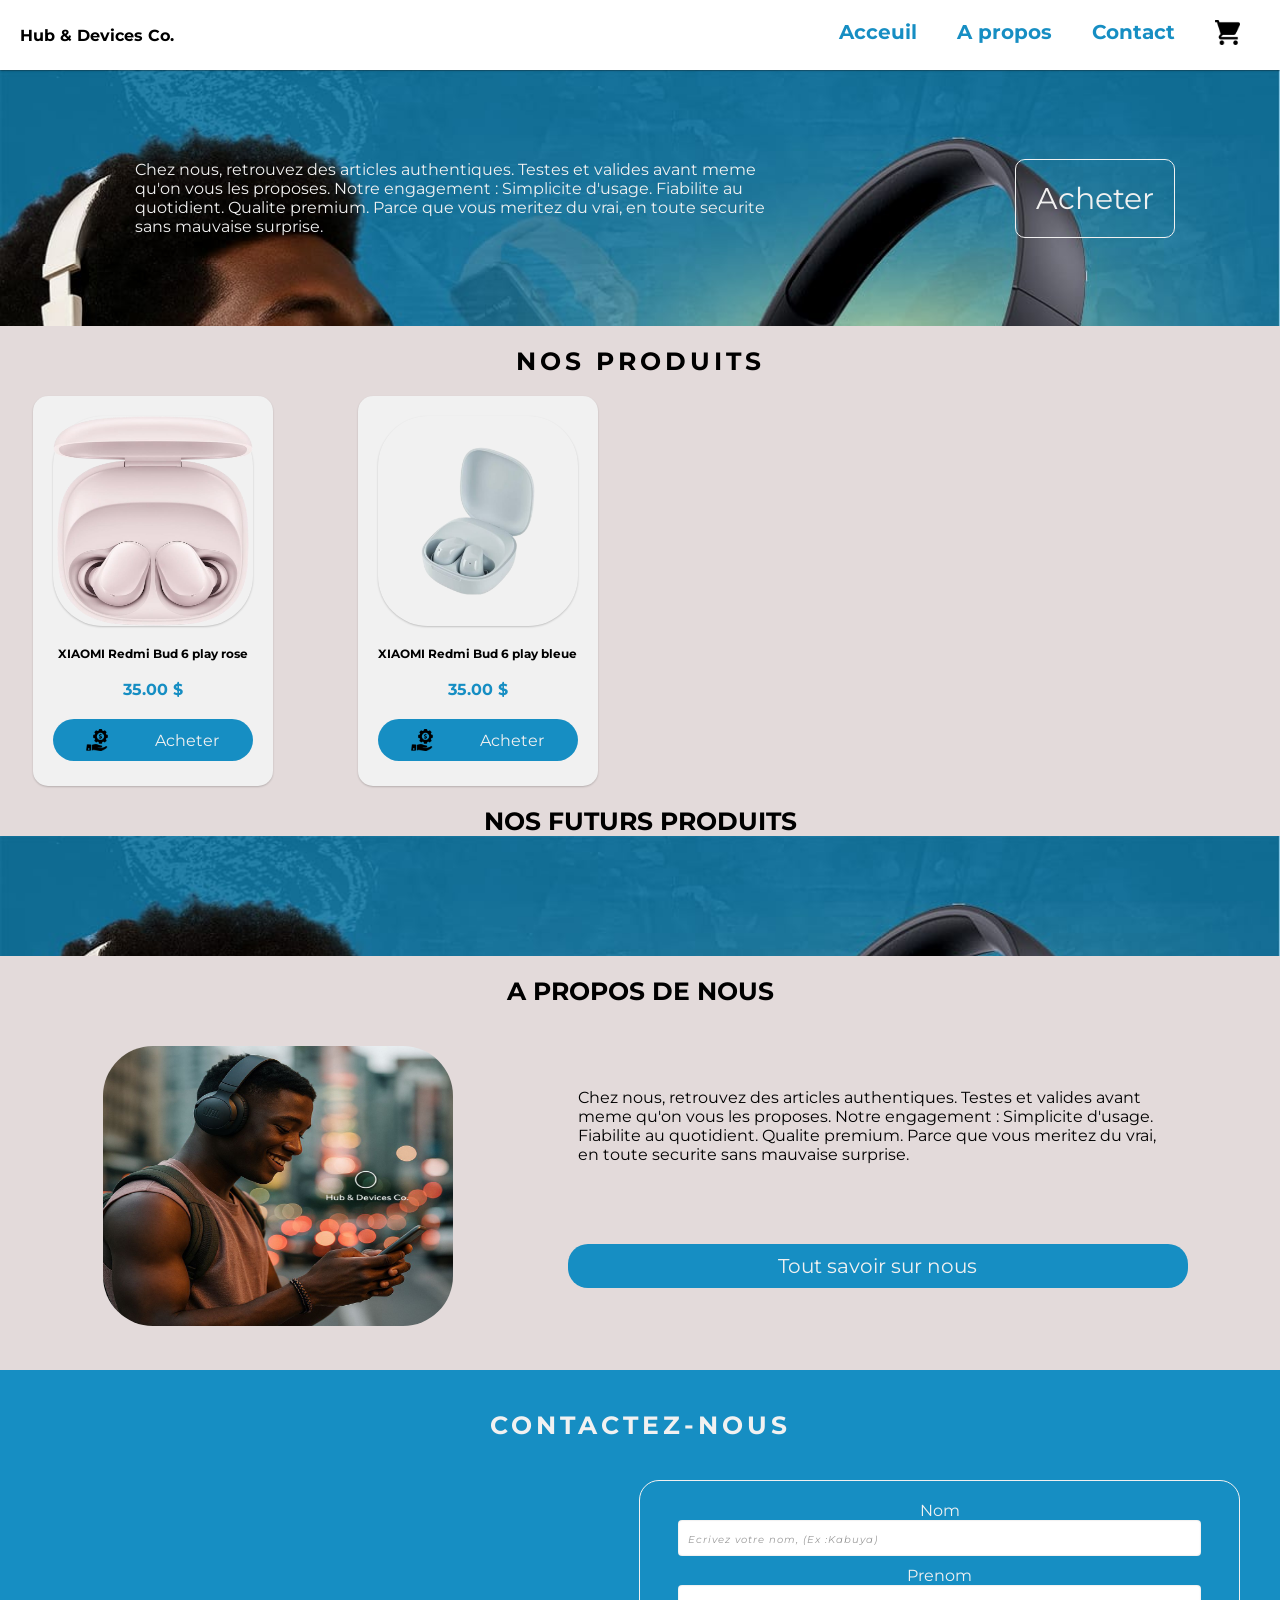
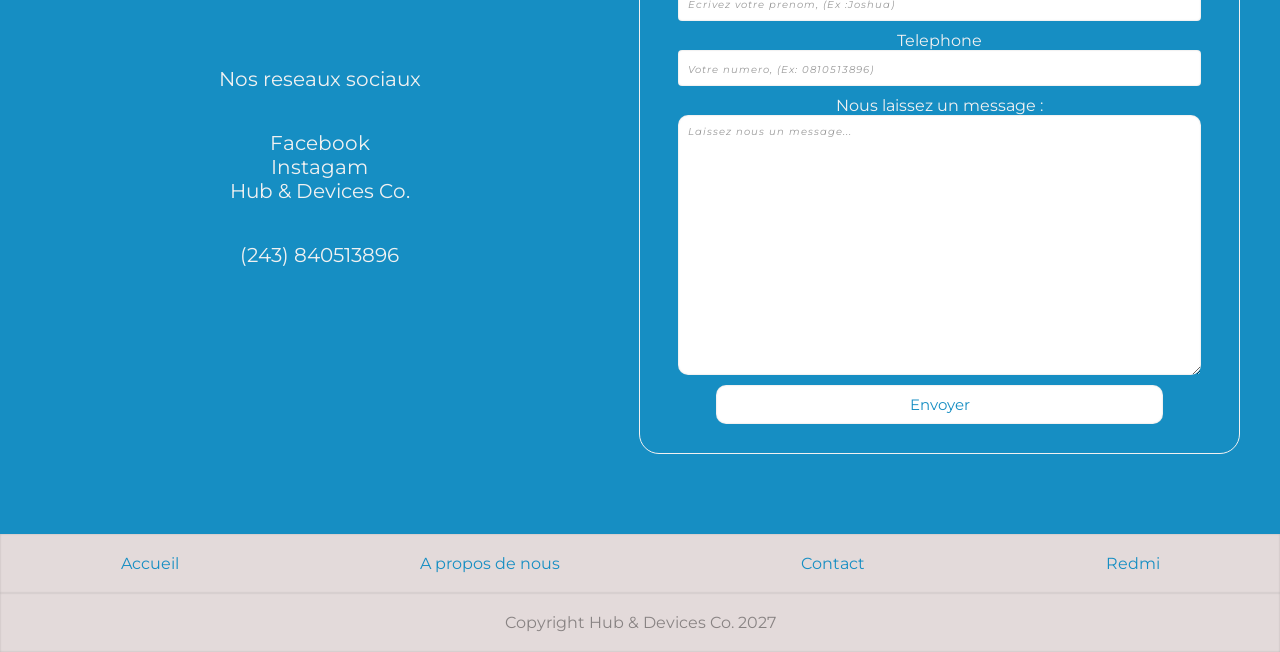
<file: index.html>
<!DOCTYPE html>
<html lang="fr">
<head>
    <meta charset="UTF-8">
    <meta name="viewport" content="width=device-width, initial-scale=1.0">
    <title>Accueil</title>
    <link rel="stylesheet" href="./src/index.css">
    <link rel="preconnect" href="https://fonts.googleapis.com">
    <link rel="preconnect" href="https://fonts.gstatic.com" crossorigin>
    <link href="https://fonts.googleapis.com/css2?family=Montserrat:ital,wght@0,100..900;1,100..900&display=swap" rel="stylesheet">
</head>
<body>
   
     <!--BAR DE NAVIGATION-->
        <header class="navbar" id="navbar" >
            <div class="appBar" id="appBar" >
                <div class="imgLogo" id="imgLogo">
                    <p>Hub & Devices Co.</p>
                </div>
                    <div class="menuNavBar">
                        <span>MENU</span>
                    </div>
                    <ul>
                        <li><a href="./index.html">Acceuil</a></li>
                        <li><a href="./aboutUs.html">A propos</a></li>
                        <li><a href="./contactUs.html">Contact</a></li>
                        <li><a href="./monPanier.html"><img src="./src/img/panier.png" alt="" width="25px"></a></li>
                    </ul>
            </div>
        </header>

        <!--MOS PRODUITS-->
         <!-- LE SILDE 1-->
         <div class="slide" id="slide">
            <div class="slideText">
                <p>Chez nous, retrouvez des articles authentiques. 
                    Testes et valides avant meme qu'on vous les proposes.
                    Notre engagement : Simplicite d'usage. Fiabilite au quotidient.
                    Qualite premium. Parce que vous meritez du vrai, en toute securite sans mauvaise surprise.
                </p>
            </div>
          
                <a href="#">Acheter</a>
          
         </div>
          <!-- LES PRODUITS -->
         <section class="sectionProduit" id="sectionProduit">
            <h2 class="h2">NOS PRODUITS</h2>
            <div class="articles" id="articles">
                <div class="article1" id="article1">
                    <div class="imgProduit">
                         <img src="./src/img/Redmi rose.PNG" alt="" >
                    </div>
                   
                    <div class="nameAndPrice">
                        <h2>XIAOMI Redmi Bud 6 play rose</h2> <br>
                        <span>35.00 $</span>
                    </div>
                    <div class="btnAcheterArticle">
                        <img src="./src/img/main-avec-money-gear.png" alt="" width="22px">
                        <p>Acheter</p>
                    </div>
                </div>

                <div class="article1" id="article1">
                   <div class="imgProduit">
                         <img src="./src/img/redmi.PNG"  alt="" >
                    </div>
                    <div class="nameAndPrice">
                        <h2>XIAOMI Redmi Bud 6 play bleue</h2> <br>
                        <span>35.00 $</span>
                    </div>
                    <div class="btnAcheterArticle">
                         <img src="./src/img/main-avec-money-gear.png" alt="" width="22px">
                        <p>Acheter</p>
                    </div>
                </div>
            </div>
        </section>
            <!-- LE SILDE 2 -->
          <div class="nosFuturProduit">
            <h2>NOS FUTURS PRODUITS</h2>
                 <div class="slide" id="slide">
                    <!-- <img src="./src/img/Banner PRODUIT FAR.png" alt="">
                    <img src="./src/img/Banner PRODUIT FAR.png" alt=""> -->
                </div>
          </div>   
         
        <!-- A PROPOS DE NOUS-->
         <section class="sectionAbout" id="about">
            <h2>A PROPOS DE NOUS</h2>
            <div class="about" id="about">
                <div class="imgAbout" id="imgAbout">
                    <img src="./src/img/baladeur.jpg" alt="">
                </div>
                <div class="msgAndShowMore" id="msgAndShowMore">
                    <p>Chez nous, retrouvez des articles authentiques. 
                        Testes et valides avant meme qu'on vous les proposes.
                        Notre engagement : Simplicite d'usage. Fiabilite au quotidient.
                        Qualite premium. Parce que vous meritez du vrai, en toute securite sans mauvaise surprise.
                    </p>
                    <div class="showMore" id="showMore">
                        <a href="./aboutUs.html">Tout savoir sur nous</a>
                    </div>
                </div>
            </div>
         </section>

             <!--LE SILDE 3-->
         <!-- <div class="slide3" id="slide3">

         </div> -->

         <!--CONTACTEZ-NOUS -->
         <section class="sectionContactUs" id="sectionContactUs">
            <h2>CONTACTEZ-NOUS</h2>
            <div class="contactUs">
                <div class="socialMedias" id="socialMedias">
                    <p>Nos reseaux sociaux</p>
                    <div class="iconsSocialMedias" id="iconSocialMedias">
                        <span>Facebook</span> <br><span>Instagam</span>
                        <p>Hub & Devices Co.</p>
                    </div>
                    <div class="telContact" id="telContact">
                        <p>(243) 840513896</p>
                    </div>
                </div>
                <div class="contactForms">
                    <form action="" method="post">
                        <div class="nameAndfirstname">
                            <label for="nom">Nom</label>
                            <input type="text" name="nom" id="nom" placeholder="Ecrivez votre nom, (Ex :Kabuya)">
                            <label for="prenom">Prenom</label>
                            <input type="text" name="postnom" id="postnom" placeholder="Ecrivez votre prenom, (Ex :Joshua)">
                        </div>
                        <div class="telAndMessage">
                         <label for="tel">Telephone</label>
                            <input type="tel" name="tel" id="tel" placeholder="Votre numero, (Ex: 0810513896)">
                             <label for="message">Nous laissez un message :</label>
                            <textarea name="message" id="message" cols="10px" rows="15px" placeholder="Laissez nous un message..."></textarea>
                         <input type="button" value="Envoyer" class="envoyer">
                        </div>   
                           <br>
                    </form>
                    
                </div>
            </div>    
         </section>
         <footer>
            <div class="linksToPages">
                <a href="./index.html"><p>Accueil</p></a>
                <a href="./aboutUs.html"><p>A propos de nous</p></a>
                <a href="./contactUs.html"><p>Contact</p></a>
                <a href="./monPanier.html"><p>Redmi</p></a>
            </div>
            <p class="copyright">Copyright Hub & Devices Co. 2027</p>
         </footer> 
   
</body>
</html>
</file>
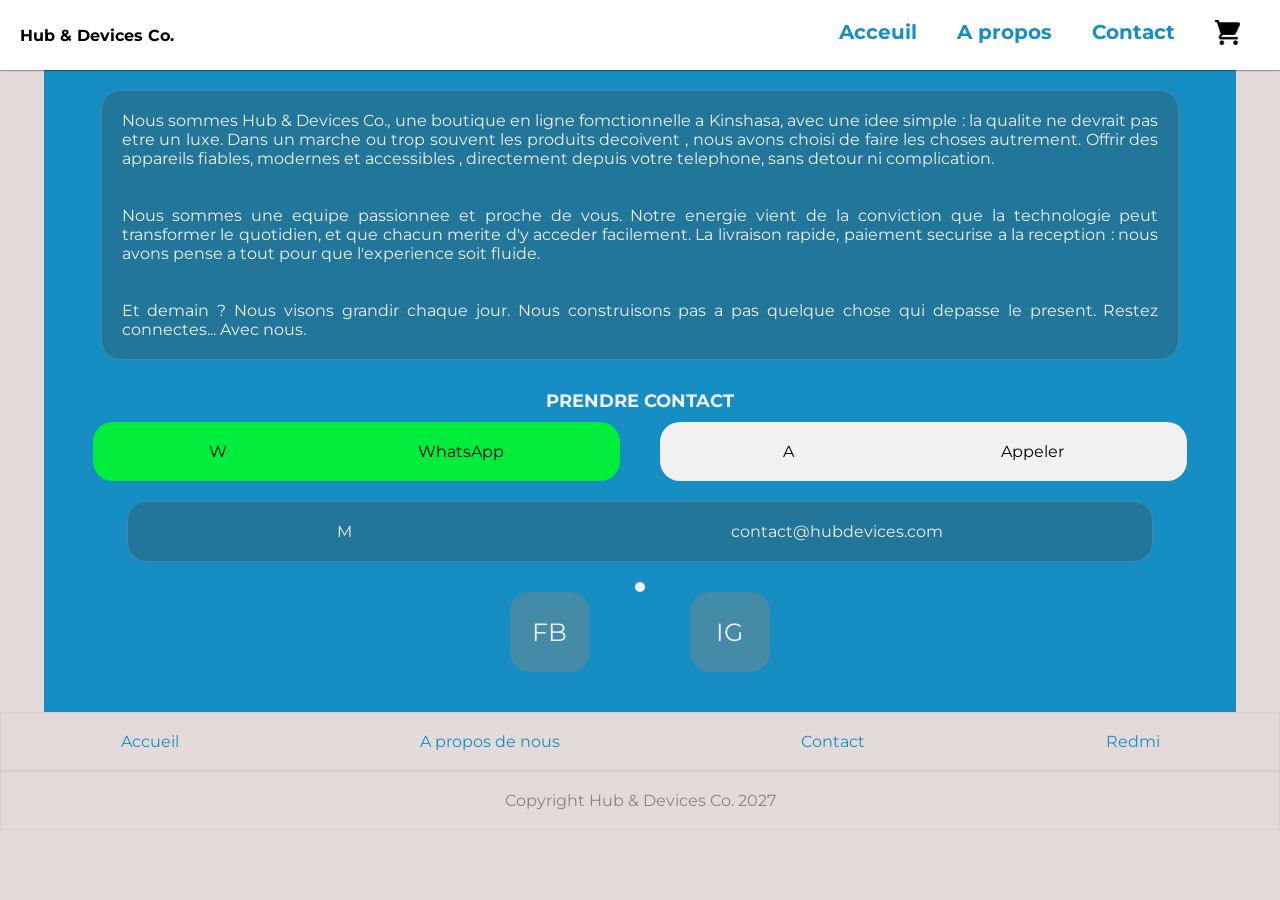
<file: aboutUs.html>
<!DOCTYPE html>
<html lang="fr">
<head>
    <meta charset="UTF-8">
    <meta name="viewport" content="width=device-width, initial-scale=1.0">
    <title>A propos</title>
     <link rel="stylesheet" href="./src/about.css">
     <link rel="stylesheet" href="./src/index.css">
    <link rel="preconnect" href="https://fonts.googleapis.com">
    <link rel="preconnect" href="https://fonts.gstatic.com" crossorigin>
    <link href="https://fonts.googleapis.com/css2?family=Montserrat:ital,wght@0,100..900;1,100..900&display=swap" rel="stylesheet">
</head>
<body>
      <!--BAR DE NAVIGATION-->
        <header class="navbar" id="navbar" >
            <div class="appBar" id="appBar" >
                <div class="imgLogo" id="imgLogo">
                    <p>Hub & Devices Co.</p>
                </div>
                    <div class="menuNavBar">
                        <span>MENU</span>
                    </div>
                    <ul>
                        <li><a href="./index.html">Acceuil</a></li>
                        <li><a href="./aboutUs.html">A propos</a></li>
                        <li><a href="./contactUs.html">Contact</a></li>
                        <li><a href="./monPanier.html"><img src="./src/img/panier.png" alt="" width="25px"></a></li>
                    </ul>

            </div>
        </header>
        <div class="sectionAboutUsPage">
            <div class="aboutPage">
                <p>
                Nous sommes Hub & Devices Co., une boutique en ligne fomctionnelle a Kinshasa, avec une idee simple
                : la qualite ne devrait pas etre un luxe. Dans un marche ou trop souvent les produits decoivent
                , nous avons choisi de faire les choses autrement. Offrir des appareils fiables, modernes et accessibles
                , directement depuis votre telephone, sans detour ni complication.
                <br><br><br>
                Nous sommes une equipe passionnee et proche de vous. Notre energie vient de la conviction que la technologie peut
                transformer le quotidien, et que chacun merite d'y acceder facilement. La livraison rapide, paiement
                securise a la reception : nous avons pense a tout pour que l'experience soit fluide.
                <br><br><br>
                Et demain ? Nous visons grandir chaque jour. Nous construisons pas a pas quelque chose qui depasse le present.
                Restez connectes... Avec nous.
                </p>
            </div>
            <div class="takeContact">
                <h2>PRENDRE CONTACT</h2>
                <div class="btnTakeContact">
                    <div class="wAndCall">
                        <div class="whatBtn">
                            <span>W</span> <p>WhatsApp</p>
                        </div>
                        <div class="callBtn">
                            <span>A</span> <p>Appeler</p>
                        </div>
                    </div>
                    <div class="mailUs">
                        <span>M</span> <a href="mailto:contact@hubdevices.com">contact@hubdevices.com</a>
                    </div>
                    <div class="circle">
                       
                    </div>
                    <div class="fbAndIg">
                        <div class="fbBtn">
                            <p>FB</p>
                        </div>
                        <div class="igBtn">
                            <p>IG</p>
                        </div>
                    </div>
            </div>
            </div>
        </div>
        <footer>
            <div class="linksToPages">
                <a href="./index.html"><p>Accueil</p></a>
                <a href="./aboutUs.html"><p>A propos de nous</p></a>
                <a href="./contactUs.html"><p>Contact</p></a>
                <a href="./monPanier.html"><p>Redmi</p></a>
            </div>
            <p class="copyright">Copyright Hub & Devices Co. 2027</p>
         </footer> 
</body>
</html>
</file>
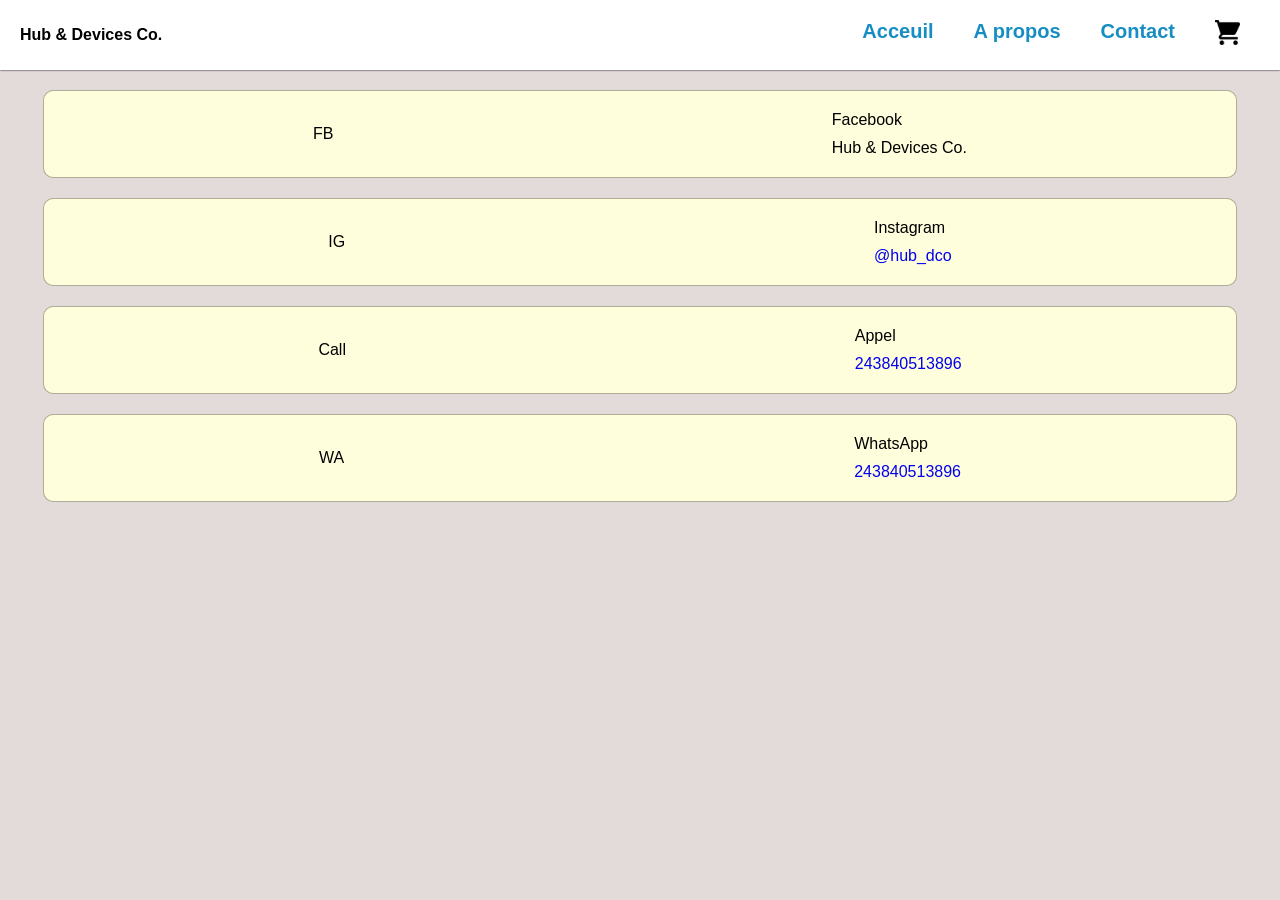
<file: contactUs.html>
<!DOCTYPE html>
<html lang="fr">
<head>
    <meta charset="UTF-8">
    <meta name="viewport" content="width=device-width, initial-scale=1.0">
    <title>Contact</title>
       <link rel="stylesheet" href="./src/contact.css">
    <link rel="stylesheet" href="./src/index.css">
</head>
<body>
      <!--BAR DE NAVIGATION-->
        <header class="navbar" id="navbar" >
            <div class="appBar" id="appBar" >
                <div class="imgLogo" id="imgLogo">
                    <p>Hub & Devices Co.</p>
                </div>
                    <div class="menuNavBar">
                        <span>MENU</span>
                    </div>
                    <ul>
                        <li><a href="./index.html">Acceuil</a></li>
                        <li><a href="./aboutUs.html">A propos</a></li>
                        <li><a href="./contactUs.html">Contact</a></li>
                        <li><a href="./monPanier.html"><img src="./src/img/panier.png" alt="" width="25px"></a></li>
                    </ul>

            </div>
        </header>

        <div class="ourContacts">
            <div class="fbLink">
                <div>
                    <p>FB</p>
                </div>
                <div class="infoLinks">
                    <p>Facebook</p>
                    <p>Hub & Devices Co.</p>
                </div>
            </div>
            <div class="igLink">
                <div>
                    <p>IG</p>
                </div>
                <div class="infoLinks">
                    <p>Instagram</p>
                    <a href="http://">@hub_dco</a>
                </div>
            </div>
            <div class="directCall">
                <div>
                    <p>Call</p>
                </div>
                <div class="infoLinks">
                    <p>Appel</p>
                    <a href="tel:+243840513896">243840513896</a>
                </div>
            </div>
            <div class="whatLink">
                <div>
                    <p>WA</p>
                </div>
                    <div class="infoLinks">
                    <p>WhatsApp</p>
                    <a href="http://wa.me">243840513896</a>
                </div>
            </div>
        </div>
</body>
</html>
</file>
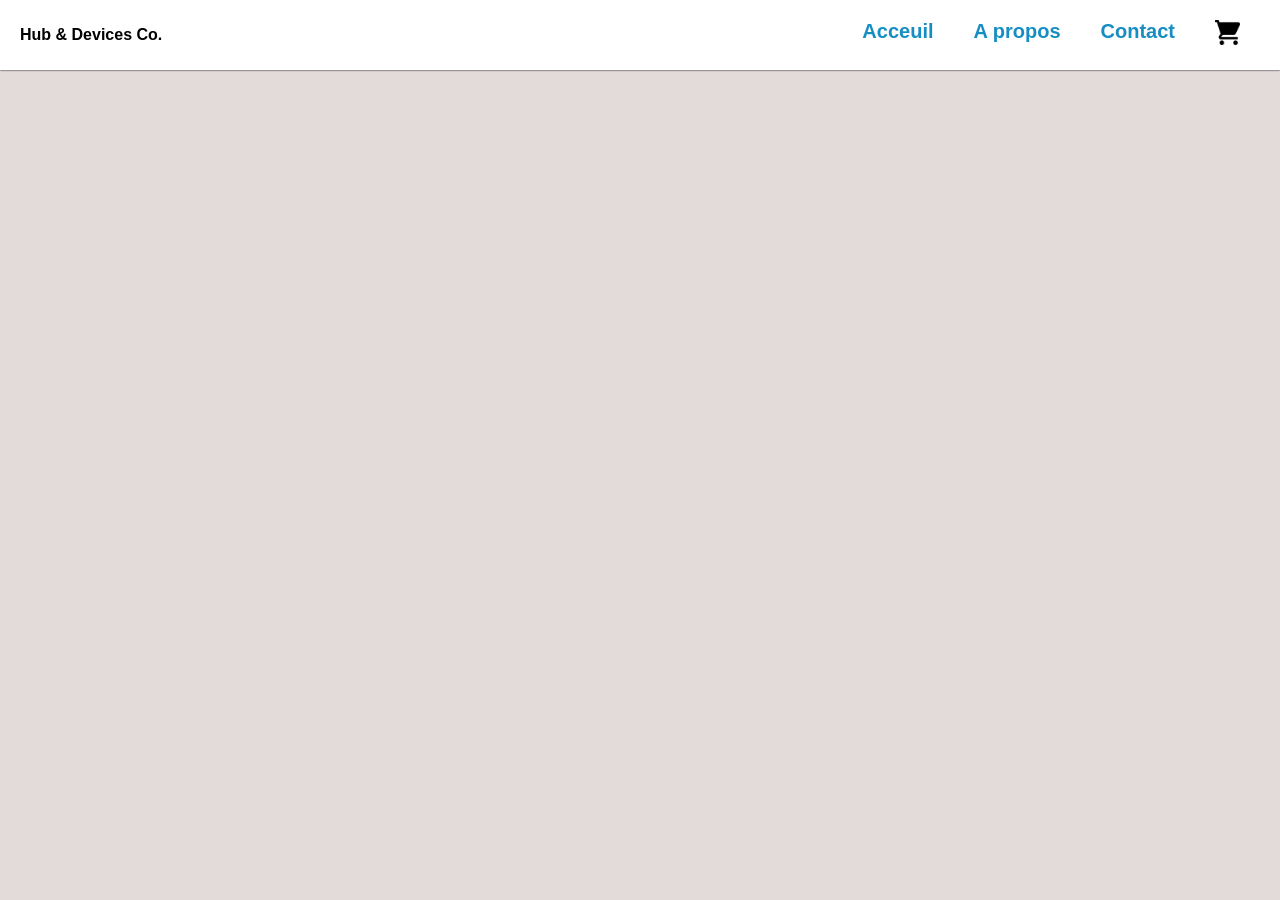
<file: monPanier.html>
<!DOCTYPE html>
<html lang="en">
<head>
    <meta charset="UTF-8">
    <meta name="viewport" content="width=device-width, initial-scale=1.0">
    <title>Mon panier</title>
    <link rel="stylesheet" href="./src/index.css">
</head>
<body>
      <!--BAR DE NAVIGATION-->
     <header class="navbar" id="navbar" >
            <div class="appBar" id="appBar" >
                <div class="imgLogo" id="imgLogo">
                    <p>Hub & Devices Co.</p>
                </div>
                    <ul>
                        <li><a href="./index.html">Acceuil</a></li>
                        <li><a href="./aboutUs.html">A propos</a></li>
                        <li><a href="./contactUs.html">Contact</a></li>
                        <li><a href="./monPanier.html"><img src="./src/img/panier.png" alt="" width="25px"></a></li>
                    </ul>
            </div>
        </header>
</body>
</html>
</file>
<file: src/index.css>
*{
    margin: 0;
    padding: 0;
    text-decoration: none;
    list-style: none;
    font-family:  "Montserrat", sans-serif;
     user-select: none;
}
body{
    background-color: #e3dada;
}
main{
    width: 90%;
    display: flex;
    flex-direction: column;
    justify-content: center;
}
body header{
    width: 100%;
    background-color: #fff;
    box-shadow: 0 0 2px 0 black;
    position: sticky;
    top: 0;
}
body header .appBar{
    display: flex;
    justify-content: space-between;
    align-items:center;
    padding: 20px;
    
}
body header .appBar .menuNavBar{
    display: none;
}
body header .appBar .imgLogo p{
    font-weight: bold;
 
}
body header .appBar ul{
    display: flex;
    justify-content: space-between;  
}
body header .appBar ul li{
    margin:0 20px;
  
}
body header .appBar ul li a{
    color: #168ec3;
    font-size: 20px;
 
    font-weight: bold;
    cursor: pointer;
}
body header .appBar ul li a:hover{
    color: #000;
}
body .slide{
    background: url('./img/banner1.jpg');
    background-size:cover;
    box-sizing:border-box;
    background-repeat:no-repeat;
   width: 100%;
   height:100%;
   padding: 60px 0;
   margin: 0 0 20px 0;
   display: flex;
   justify-content: space-around;
   align-items: center;
   animation: changeBackground 15s linear infinite alternate-reverse;
}
/* @keyframes changeBackground{
    0%{
         background:url('./img/Banner\ PRODUIT\ FAR.png');
    }
    40%{
         background: url('./img/banner1.jpg');
    }
    70%{
         background: url('./img/banner2.jpg');
    }
    100%{
          background:url('./img/Banner\ PRODUIT\ FAR.png');
    }   
} */

body .slide .slideText{
    width: 50%;
    color: #f1f1f1;
    background: linear-gradient(rgba(0, 0, 0, 0.5));
    border-radius: 10px; 
    padding: 30px;
}
body .slide .btnAcheter{
    width: 50%;
    cursor: pointer;
}
body .slide a{
   background: none;
   border: 1px solid #f1f1f1;
   border-radius: 10px;
   padding: 20px;
   color: #f1f1f1;
   font-size: 30px;
   width:auto;
   transition: linear .1s;
}
body .slide a:hover{
    background-color:#f1f1f1;
    color: #168ec3;
}
body .sectionProduit{
   display: flex;
   flex-direction:column;
   place-content: center;
   align-items: center;
   width:100%;
}
body .sectionProduit .h2{
    text-align: center;
    letter-spacing: 4px;
    font-size: 25px;
   
}
body .sectionProduit .articles{
    display: grid;
    grid-template-columns: repeat(auto-fill, minmax(250px, 1fr));
    place-items: center;
    gap: 20px;
    width: 100%;
}
body .sectionProduit .articles .article1{
    background-color: #f1f1f1;
    box-shadow: 0px 1px 2px rgba(0, 0, 0, 0.2);
    width: 200px;
    height: 350px;
    padding: 20px;
    margin: 20px;
    border-radius: 15px;
    display: inline-block;
    justify-content: center;
  
}

body .sectionProduit .articles .article1 .imgProduit{
    width: 200px;
    height: 210px;
    box-shadow: 0px 1px 2px rgba(0, 0, 0, 0.2);
    border-radius: 50px;
}
body .sectionProduit .articles .article1 .imgProduit img{
    width:100%;
    height: 100%;
}
body .sectionProduit .articles .article1 .nameAndPrice{
    text-align: center;
    margin: 20px 0;
}
body .sectionProduit .articles .article1 .nameAndPrice h2{
    font-size: 12px;
    text-align: center;
   
}
body .sectionProduit .articles .article1 .nameAndPrice span{
    color: #168ec3;
    font-weight: bold;
}
body .sectionProduit .articles .article1 .btnAcheterArticle{
    background-color: #168ec3;
    padding: 10px;
    color: #f1f1f1;
    border-radius: 50px;
    display: flex;
    justify-content: space-around;
    align-items: center;
      cursor: pointer;
}
body .sectionProduit .articles .article1 .btnAcheterArticle img{
    color: #f1f1f1;
}
body .nosFuturProduit h2{
    text-align: center;
    font-size: 25px;
}
body .sectionAbout h2{
    text-align: center;
    font-size: 25px;
}
body .sectionAbout .about{
    display: flex;
    justify-content: space-around;
    padding: 40px;
}
body .sectionAbout .about .imgAbout img{
    width: 350px;
    height: 280px;
    border-radius: 50px;
}
body .sectionAbout .about  .msgAndShowMore{
    display: flex;
    justify-content: center;
    align-items: center;
    flex-direction: column;
    gap: 80px;
    width: 50%;
}
body .sectionAbout .about  .msgAndShowMore .showMore{
    background-color: #168ec3;
    padding: 10px;
    border-radius: 20px;
    color: #f1f1f1;
    width: 100%;
    text-align: center;
    cursor: pointer;
}
body .sectionAbout .about  .msgAndShowMore .showMore a{
    text-align: center;
    font-size: 20px;
    color: #f1f1f1;
    
}
body .sectionContactUs{
    background-color: #168ec3;
    text-align: center;
    padding: 40px;
}
body .sectionContactUs h2{
    color: #f1f1f1;
    font-size: 25px;
    letter-spacing: 4px;
}
body .sectionContactUs .contactUs{
    width: 100%;
    display: flex;
    justify-content: space-between;
    gap: 40px;
    align-items: center;
    color: #f1f1f1;
    margin: 40px 0;
}
body .sectionContactUs .contactUs .socialMedias{
    width: 100%;
    display: flex;
    flex-direction: column;
    gap: 40px;
    font-size: 20px;
}
body .sectionContactUs .contactUs .contactForms{
    width: 100%;
    display: block;
    padding: 20px 20px 0 20px;
    border: 1px solid #f1f1f1;
    border-radius: 20px;
}
body .sectionContactUs .contactUs .contactForms form{
    display: flex;
    flex-direction: column;
    text-align: left;
    
}
body .sectionContactUs .contactUs .contactForms form .nameAndfirstname{
    display: flex;
    flex-direction: column;
    align-items: center;
    width: 100%;
}
body .sectionContactUs .contactUs .contactForms form .telAndMessage{
    display: flex;
    flex-direction: column;
    align-items: center;
    text-align: left;
    width: 100%;
}
body .sectionContactUs .contactUs .contactForms form input{
    width: 90%;
    background: none;
    background-color: #ffffff;
    padding: 10px;
    border:none;
    border-radius: 4px;
    margin-bottom: 10px;
    box-shadow: inset 0px 0px 2px rgba(0,0,0,.2);
}
body .sectionContactUs .contactUs .contactForms form label{
    text-align: left;
}
body .sectionContactUs .contactUs .contactForms form input::placeholder,
body .sectionContactUs .contactUs .contactForms form  textarea::placeholder{
    color: rgba(0,0,0,.4);
    font-size: 10px;
    letter-spacing: 1px;
    font-style: italic;
}
body .sectionContactUs .contactUs .contactForms form  textarea{
    background: none;
   background-color: #ffffff;
    padding: 10px;
    width: 90%;
    border:none;
    border-radius: 10px;
    margin-bottom: 10px;
    box-shadow: inset 0px 0px 2px rgba(0,0,0,.2);
}
body .sectionContactUs .contactUs .contactForms form input.envoyer{
     width: 80%;
    background: none;
    background-color: #ffffff;
    padding: 10px;
    border:none;
    border-radius: 10px;
    box-shadow: inset 0px 0px 2px rgba(0,0,0,.2);
    color: #168ec3;
    font-size: 15px;
    transition: .1s ease-in;
}
body  .sectionContactUs .contactUs .contactForms form input.envoyer:hover{
    background-color: #f1f1f1;
     color: #168ec3;
      width: 40%;
}
body footer{
    width: 100%;
}
body footer .linksToPages{
    display: flex;
    flex-direction: row;
    justify-content: space-around;
    gap: 40px;
    color: #168ec3;
    padding: 20px;
    box-shadow: inset 0px 0px 2px rgba(0,0,0,.2);
}
body footer .linksToPages a{
        color: #168ec3;
        cursor: pointer;
}
.copyright{
    color: rgba(0, 0, 0, 0.4);
    padding: 20px;
    box-shadow: inset 0px 0px 2px rgba(0,0,0,.2);
    text-align: center;
}

@media  screen and (max-width: 610px) {
    body header .appBar ul{
    display: none;
    }
    body header .appBar .menuNavBar{
    display: block;
    }
    body .slide{
        display: flex;
        flex-direction: column;
        gap: 40px;
    }
    body .slide .slideText{
    width: 60%;
    padding: 20px;
    }
     body .slide .slideText p{
        font-size: 10px;
        text-align: center;
     }
    body .slide a{
    padding: 10px;
    font-size: 15px;
     width: 60%;
    text-align: center;
}

    body .sectionProduit .h2,body .nosFuturProduit h2{
    text-align: center;
    letter-spacing: 3px;
    font-size: 15px;
      margin: 0 0 20px 0;
}
body .sectionProduit .articles{
    display: grid;
    grid-template-columns: repeat(auto-fill, minmax(140px, 1fr));
    place-items: center;
    gap: 0px;
    width: 100%;
}
body .sectionProduit .articles .article1{
    width: 150px;
    height: 220px;
    padding: 10px;
    margin: 0 0 20px 0;
    display:flex;
    flex-direction: column;
    justify-content: center;align-items: center;
}
body .sectionProduit .articles .article1 .imgProduit{
    width: 80%;
    height: 120px;
}
body .sectionProduit .articles .article1 .nameAndPrice{
    margin: 10px 0;
}
body .sectionProduit .articles .article1 .nameAndPrice h2{
    font-size: 9px;
}
body .sectionProduit .articles .article1 .nameAndPrice span{
    font-size: 12px;
}
body .sectionProduit .articles .article1 .btnAcheterArticle{
    padding: 5px;
}
body .sectionProduit .articles .article1 .btnAcheterArticle p{
    font-size: 10px;
}
body .sectionProduit .articles .article1 .btnAcheterArticle img{
    width: 10%;
}
body .sectionProduit .articles .article1 .imgProduit img{
    width:100%;
    height: 100%;
}
body .sectionAbout h2{
    text-align: center;
    font-size: 15px;
}
body .sectionAbout .about{
    display: flex;
    flex-direction: column;
    justify-content: center;
    align-items: center;
    gap: 20px;
    padding: 0px;
    width: 90%;
}
body .sectionAbout .about .imgAbout img{
    width: 290px;
    height: 200px;
    
}
body .sectionAbout .about  .msgAndShowMore{
   padding: 0 40px;
    width: 100%;
}
body .sectionAbout .about  .msgAndShowMore p{

    font-size: 13px;
    text-align: justify;
    width: 150%;
}
body .sectionAbout .about  .msgAndShowMore .showMore{
    background-color: #168ec3;
    padding: 10px;
    width: 140%;
}
body .sectionAbout .about  .msgAndShowMore .showMore a{
    font-size: 15px;
}
body .sectionContactUs h2{
    font-size: 15px;
    letter-spacing: 3px;
}
body .contactUs{
    display: flex;
    flex-direction: column;
    margin: 10px 0;
  
}
body .contactUs .socialMedias p{
    font-size: 15px;
}
body .contactUs .socialMedias .iconsSocialMedias{
    font-size: 15px;
}
body .sectionContactUs .contactUs .contactForms form {
    display: flex;
    flex-direction: column;
}
body .sectionContactUs .contactUs .contactForms form  .nameAndfirstname{
    display: flex;
    flex-direction: column;
}
body .sectionContactUs .contactUs .contactForms form .telAndMessage{
     display: flex;
    flex-direction: column;
}
body .sectionContactUs .contactUs .contactForms form input{
    width: 90%;
    background: none;
    background-color: #ffffff;
    padding: 10px;
    border:none;
    border-radius: 4px;
    margin-bottom: 10px;
    box-shadow: inset 0px 0px 2px rgba(0,0,0,.2);
}
body .sectionContactUs .contactUs .contactForms form textarea{
    width: 90%;
}
body .sectionContactUs .contactUs .contactForms form input.envoyer{
    margin: 20px 0 0 0;
    width: 80%;
}
body footer .linksToPages{
    display: flex;
    flex-direction: column;
    justify-content: space-around;
    gap: 20px;
    padding: 10px;
  
}

.copyright{
    color: rgba(0, 0, 0, 0.4);
    padding: 10px;
    font-size: 12px;
}  
}
@media  screen and (max-width: 880px) {
    body header .appBar ul{
    display: none;
    }
    body header .appBar .imgLogo p{
    font-weight: bold;
    font-size: 15kpx;
    }
    body header .appBar .menuNavBar{
    display: block;
    }
    body .slide .slideText{
    width: 50%;
    color: #f1f1f1;
    background: linear-gradient(rgba(0, 0, 0, 0.5));
    border-radius: 10px; 
    padding: 20px;
    }
    body .slide a{
    padding: 10px;
    font-size: 20px;
}
    body .sectionProduit .h2,body .nosFuturProduit h2{
    text-align: center;
    letter-spacing: 3px;
    font-size: 20px;
}
body .sectionAbout h2{
    text-align: center;
    font-size: 20px;
}
body .sectionAbout .about{
    display: flex;
    justify-content: space-around;
    padding: 20px;
}
body .sectionAbout h2{
    text-align: center;
    font-size: 20px;
}
body .sectionAbout .about .imgAbout img{
    width: 250px;
    height: 200px;
}
body .sectionAbout .about  .msgAndShowMore{
    gap: 20px;
    width: 50%;
    
}
body .sectionAbout .about  .msgAndShowMore p{
    font-size: 13px;
}
body .sectionAbout .about  .msgAndShowMore .showMore{
    background-color: #168ec3;
    padding: 5px;
}
body .sectionAbout .about  .msgAndShowMore .showMore a{
    font-size: 15px;
}
body .sectionContactUs h2{
    font-size: 20px;
    letter-spacing: 3px;
}
body .contactUs{
    display: flex;
    flex-direction: column;
  
}
body .sectionContactUs .contactUs .contactForms form{
   
}
body .sectionContactUs .contactUs .contactForms form input.envoyer{
     width: 80%;
    background: none;
    background-color: #ffffff;
    padding: 10px;
    margin: 20px 0;
    border:none;
    border-radius: 10px;
    margin-bottom: 10px;
    box-shadow: inset 0px 0px 2px rgba(0,0,0,.2);
    color: #168ec3;
    font-size: 15px;
    
}
body footer .linksToPages{
    display: flex;
    flex-direction: column;
    justify-content: space-around;
    gap: 20px;
    padding: 10px;
  
}

.copyright{
    color: rgba(0, 0, 0, 0.4);
    padding: 10px;
    font-size: 12px;
}  
}
</file>
<file: src/about.css>
body{
    display: flex;
    flex-direction: column;
    align-items: center;
}
body .sectionAboutUsPage{
    width: 90%;
    display: flex;
    flex-direction: column;
    justify-content: center;
    padding: 20px;
    align-items: center;
    background-color: #168ec3;
}
body .sectionAboutUsPage .aboutPage{
    width: 90%;
    padding: 20px;
    border: .5px solid #4786a0;
    border-radius: 20px;
    background-color: #276e8cbc;
}
body .aboutPage p{
    color: #f1f1f1;
    text-align: justify;
}
body .sectionAboutUsPage .takeContact{
    width: 100%;
    display: flex;
    flex-direction: column;
    justify-content: center;
    align-items: center;
    margin: 20px 0;
}
body .sectionAboutUsPage .takeContact h2{
    color: #f1f1f1;
    font-size: 18px;
    margin: 10px 0;
}
body .sectionAboutUsPage .takeContact .btnTakeContact{
    width: 95%;
    display: flex;
    flex-direction: column;
    justify-content: center;
    align-items: center;
}
body .sectionAboutUsPage .takeContact .wAndCall{
      width: 100%;
    display: flex;
    justify-content: space-around;
    gap: 40px;
    align-items: center;
}
body .sectionAboutUsPage .takeContact .wAndCall .whatBtn{
    display: flex;
    justify-content: space-around;
    width: 50%;
    padding: 20px;
    border-radius: 20px;
    background-color: #00ee3b;
}
body .sectionAboutUsPage .takeContact .wAndCall .callBtn{
    display: flex;
    justify-content: space-around;
    width: 50%;
    padding: 20px;
    border-radius: 20px;
    background-color: #f1f1f1;
}
body .sectionAboutUsPage .takeContact .btnTakeContact .mailUs{
     display: flex;
    justify-content: space-around;
    width: 90%;
    margin: 20px 0;
    padding: 20px;
    border: .5px solid #4786a0;
    border-radius: 20px;
    background-color: #276e8cbc;
    color: #f1f1f1;
}
body .sectionAboutUsPage .takeContact .btnTakeContact .mailUs a{
      color: #f1f1f1;
}
body .sectionAboutUsPage .takeContact .btnTakeContact .circle{
    width: 10px;
    height: 10px;
    background-color: #f1f1f1;
    border-radius: 50%;
}
body .sectionAboutUsPage .takeContact .btnTakeContact .fbAndIg{
    display: flex;
    justify-content: space-around;
    gap: 100px;
    align-items: center;
}
body .sectionAboutUsPage .takeContact .btnTakeContact .fbAndIg .fbBtn,
body .sectionAboutUsPage .takeContact .btnTakeContact .fbAndIg .igBtn{
    width: 80px;
    height: 80px;
    border-radius: 20px;
    color: #f1f1f1;
    background-color: #5b8b9aac;
    display: flex;
    justify-content: center;
    align-items: center;
    font-size: 25px;
}
</file>
<file: src/contact.css>
body{
    display: flex;
    flex-direction: column;
    justify-content: center;
    align-items: center;
   
}
body .ourContacts{
    width: 90%;
    display: flex;
    flex-direction: column;
    justify-content: center;
    align-items: center;
    gap: 20px;
     margin: 20px 0;
}
body .ourContacts .fbLink, .igLink, .directCall, .whatLink{
    width: 100%;
    padding: 20px;
    border: .5px solid #100a0a55;
    border-radius: 10px;
    background-color: #fffedc;
    display: flex;
    justify-content: space-around;
    align-items: center;
}
body .ourContacts .infoLinks{
    display: flex;
    flex-direction: column;
    gap: 10px;
}
</file>
